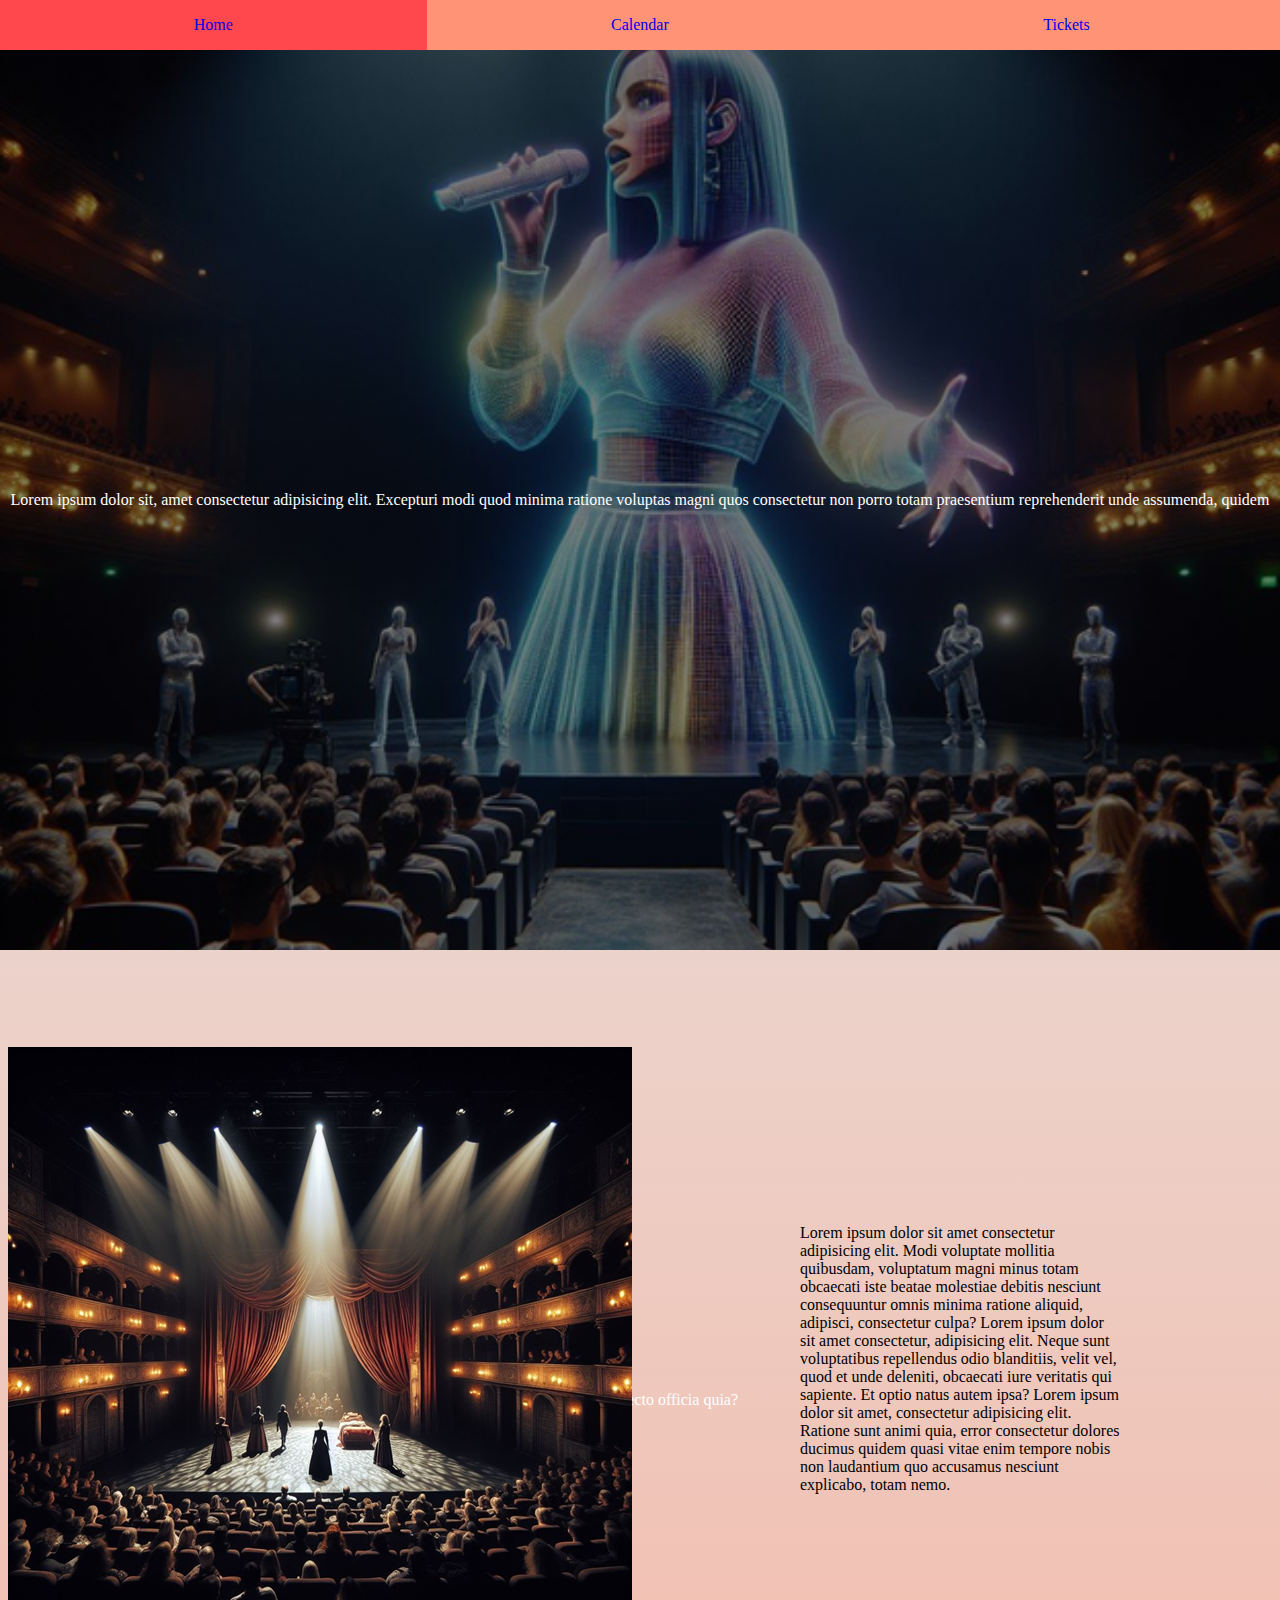
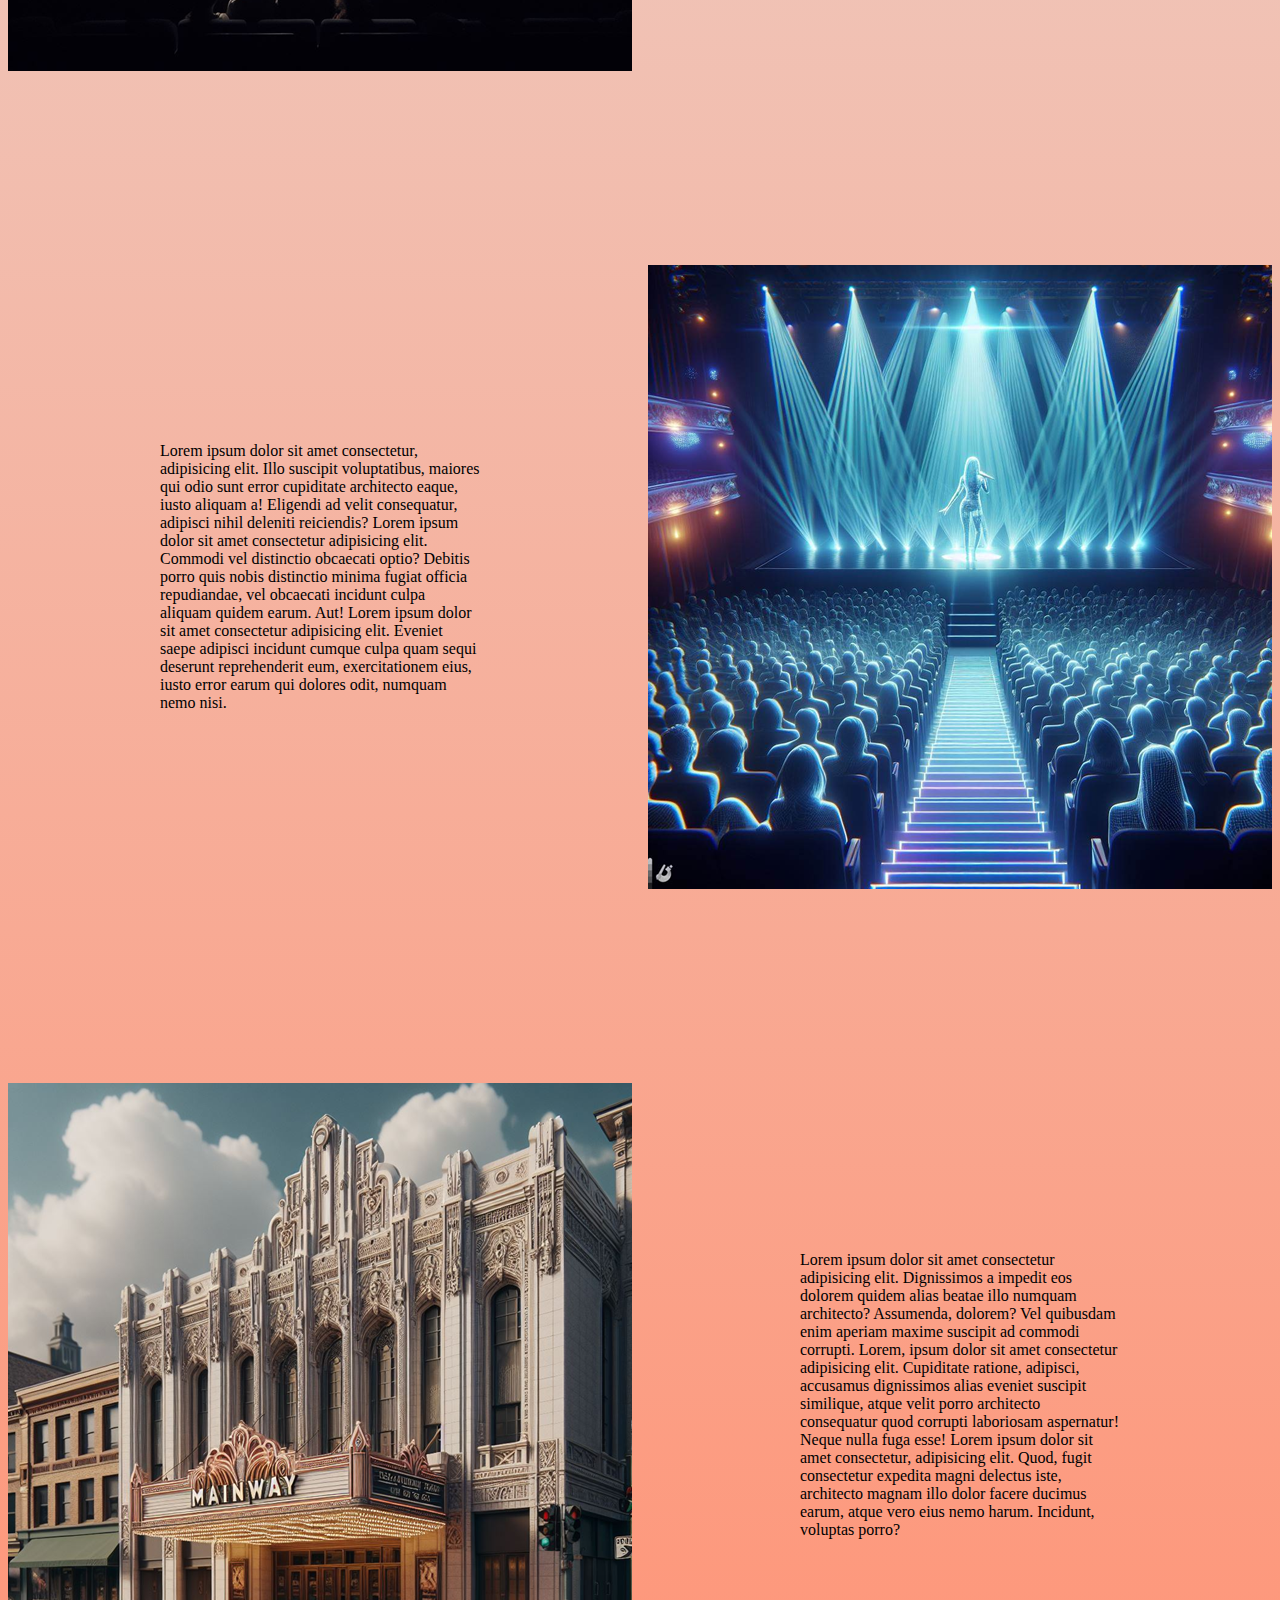
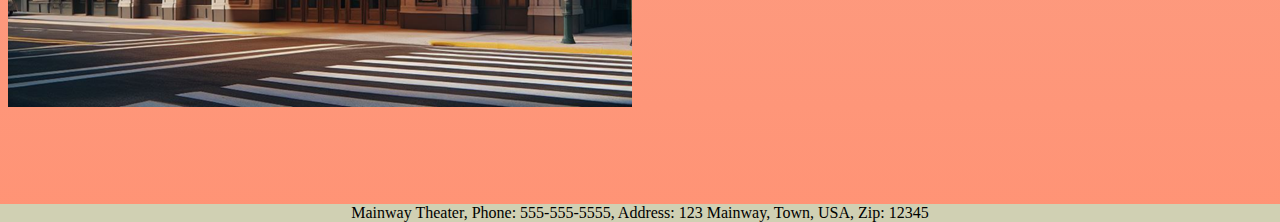
<file: index.html>
<!DOCTYPE html>
<html lang="en">
<head>
    <meta charset="UTF-8">
    <meta name="viewport" content="width=device-width, initial-scale=1.0">
    <title>Show of shows</title> <!--Not a night of nights reference. Probably. -Thomas-->
<!--file managment done by christian smith-->

<link rel="stylesheet" href="css/reset.css">
<link href="./css/layout.css" rel="stylesheet"/>
<link href="./css/landing.css" rel="stylesheet"/>

</head>
<body>
    <header>
        <nav class="navigation">
            <ul>
                <li><a href="./">Home</a></li>
                <li><a href="./html/calendar.html">Calendar</a></li>
                <li><a href="./html/tickets.html">Tickets</a></li>
            </ul>
        </nav>
    </header>
    <div class="hero">
        Lorem ipsum dolor sit, amet consectetur adipisicing elit. Excepturi modi quod minima ratione voluptas magni quos consectetur non porro totam praesentium reprehenderit unde assumenda, quidem hic eos architecto officia quia?
    </div>
    <div class="row">
    <div class="left">
        <img src="png/opera.png" alt="opera" />
    </div>
    <div class="right">
        <p>Lorem ipsum dolor sit amet consectetur adipisicing elit. Modi voluptate mollitia quibusdam, voluptatum magni minus totam obcaecati iste beatae molestiae debitis nesciunt consequuntur omnis minima ratione aliquid, adipisci, consectetur culpa?
        Lorem ipsum dolor sit amet consectetur, adipisicing elit. Neque sunt voluptatibus repellendus odio blanditiis, velit vel, quod et unde deleniti, obcaecati iure veritatis qui sapiente. Et optio natus autem ipsa?
        Lorem ipsum dolor sit amet, consectetur adipisicing elit. Ratione sunt animi quia, error consectetur dolores ducimus quidem quasi vitae enim tempore nobis non laudantium quo accusamus nesciunt explicabo, totam nemo.</p>
    </div></div>
    <div class="row">
    <div class="left">
        <p>Lorem ipsum dolor sit amet consectetur, adipisicing elit. Illo suscipit voluptatibus, maiores qui odio sunt error cupiditate architecto eaque, iusto aliquam a! Eligendi ad velit consequatur, adipisci nihil deleniti reiciendis?
        Lorem ipsum dolor sit amet consectetur adipisicing elit. Commodi vel distinctio obcaecati optio? Debitis porro quis nobis distinctio minima fugiat officia repudiandae, vel obcaecati incidunt culpa aliquam quidem earum. Aut!
        Lorem ipsum dolor sit amet consectetur adipisicing elit. Eveniet saepe adipisci incidunt cumque culpa quam sequi deserunt reprehenderit eum, exercitationem eius, iusto error earum qui dolores odit, numquam nemo nisi.</p>
    </div>
    <div class="right">
        <img src="png/retro_stage.png" alt="retro stage">
    </div></div>
    <div class="row">
    <div class="left">
        <img src="png/theater.png" alt="theater">
    </div>
    <div class="right">
      <p>Lorem ipsum dolor sit amet consectetur adipisicing elit. Dignissimos a impedit eos dolorem quidem alias beatae illo numquam architecto? Assumenda, dolorem? Vel quibusdam enim aperiam maxime suscipit ad commodi corrupti.
        Lorem, ipsum dolor sit amet consectetur adipisicing elit. Cupiditate ratione, adipisci, accusamus dignissimos alias eveniet suscipit similique, atque velit porro architecto consequatur quod corrupti laboriosam aspernatur! Neque nulla fuga esse!
        Lorem ipsum dolor sit amet consectetur, adipisicing elit. Quod, fugit consectetur expedita magni delectus iste, architecto magnam illo dolor facere ducimus earum, atque vero eius nemo harum. Incidunt, voluptas porro?</p>
    </div></div>
    <footer>
      Mainway Theater, Phone: 555-555-5555, Address: 123 Mainway, Town, USA, Zip: 12345
    </footer>
</body>
</html>
</file>
<file: css/layout.css>
/*done by christian smith with the help of Thomas*/
html {
    width: 100%;
    box-sizing: border-box;
}

nav {
    line-height: 50px;
}

nav ul {
    list-style: none;
}

nav li {
    float: left;
    width: 33.33%;
    text-align: center;
}

nav a {
    display: block;
    background-color: #FF9375;
    text-decoration: none;
}

nav ul::after {
    clear: both;
    content: "";
    display: table;
}

nav a:hover {
    background-color: #FF474E;
}

footer {
    clear: left;
    background-color: #D0D0B3;
    text-align: center;
}
</file>
<file: css/landing.css>
/* CSS done by Thomas Lowe with help by christian*/

body {
    background: linear-gradient(180deg, #E4EBEC, #FF9375);
}

.hero {
    height: 100vh;
    width: 100%;
    text-align: center;
    line-height: 100vh;
    background: linear-gradient(rgba(0, 0, 0, 0.5), rgba(0, 0, 0, 0.5)), center/cover no-repeat url("../png/full_stage.png");
    color: white;
}

.row {
    height: 817.88px;
}

.row::after {
    clear: both;
    content: "";
    display: table;
}

.left {
    width: 50%;
    float: left;
    clear: both;
    box-sizing: border-box;
    padding: 6.25%;
    height: 100%;
    position: relative;
}

.right {
    width: 50%;
    float: left;
    box-sizing: border-box;
    padding: 6.25%;
    height: 100%;
    position: relative;
}

.left *, .right * {
    position: absolute;
    top: 50%;
    left: 50%;
    -ms-transform: translate(-50%, -50%);
    transform: translate(-50%, -50%);
}
</file>
